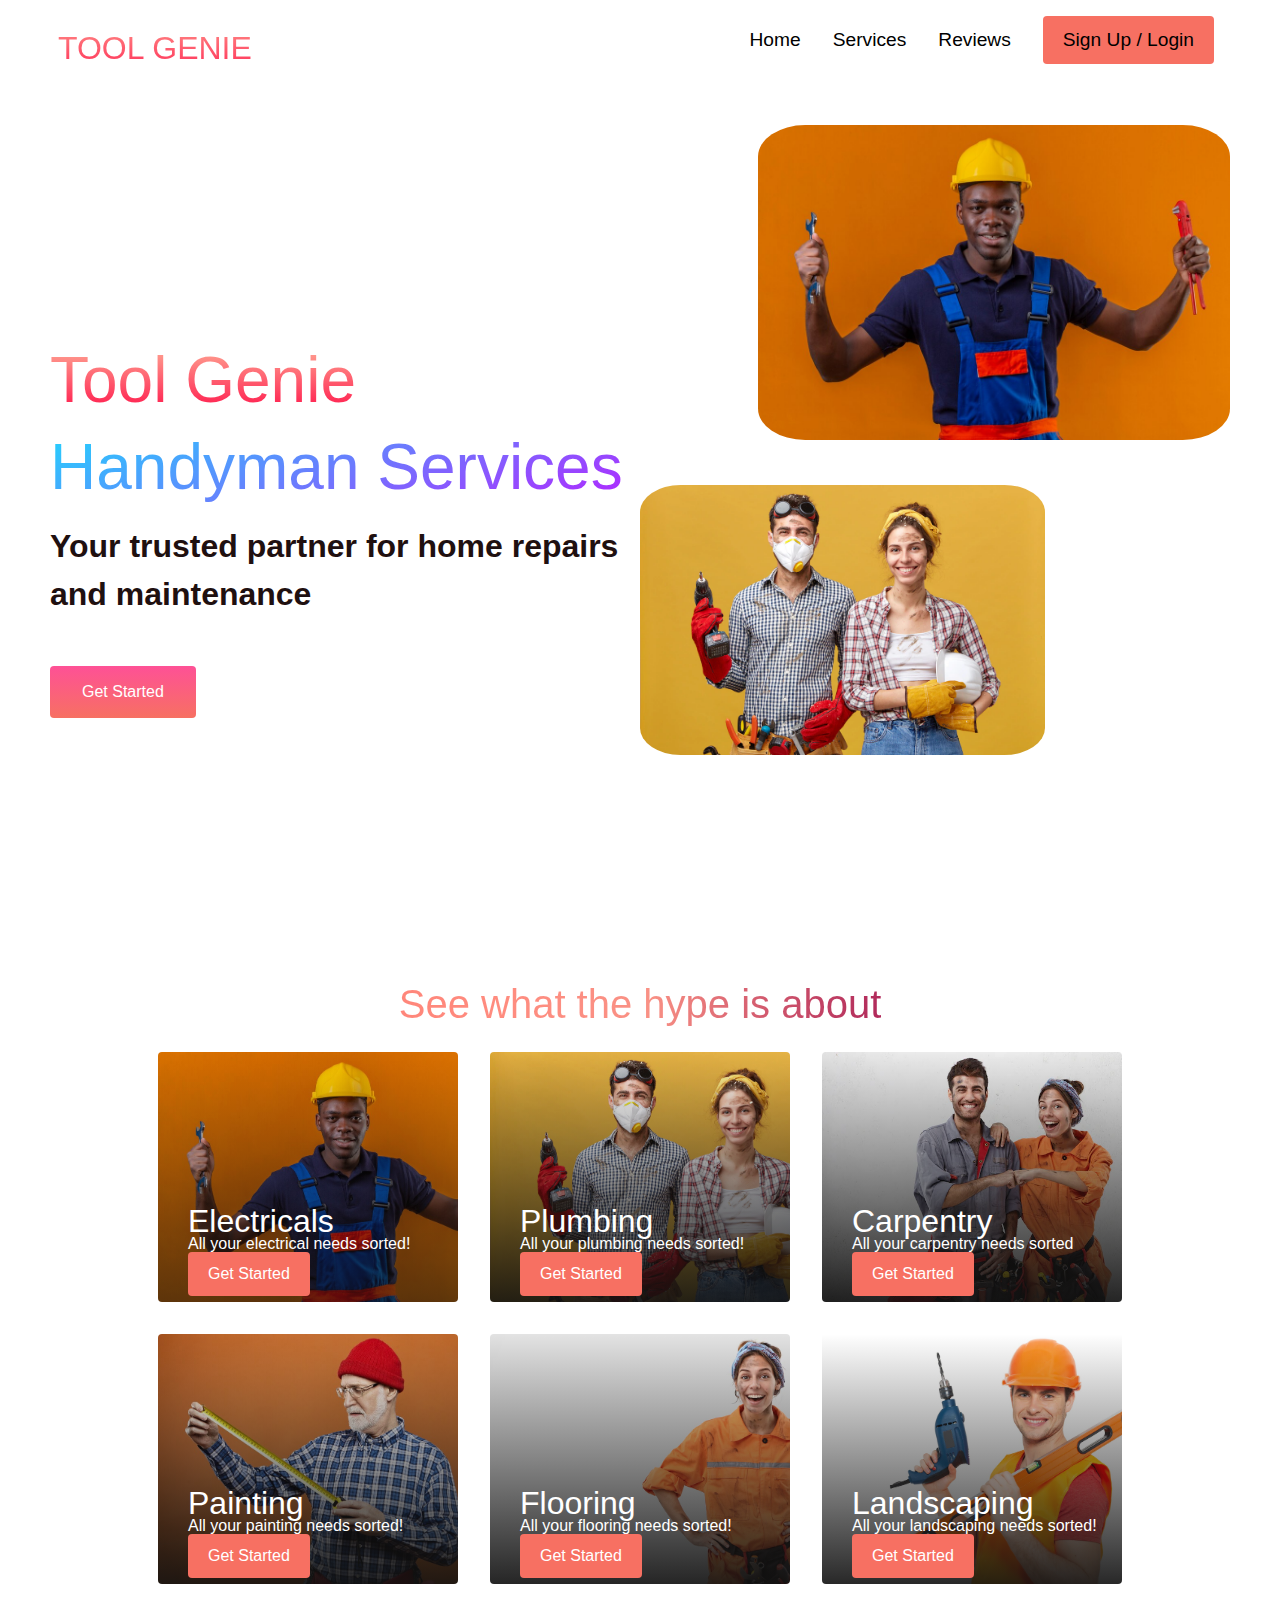
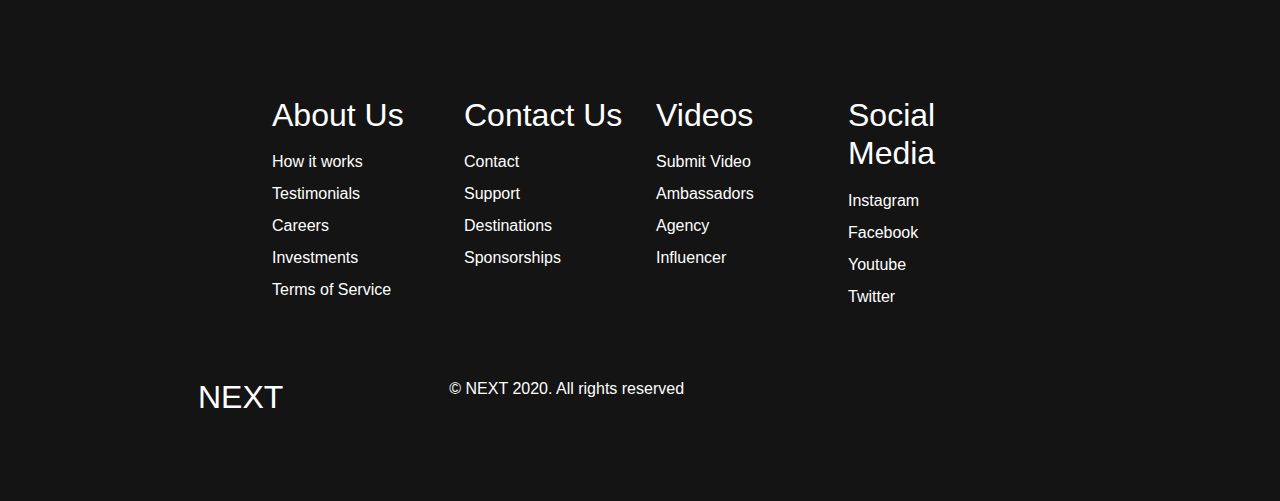
<file: index.html>
<!DOCTYPE html>
<html lang="en">
  <head>
    
    <meta charset="UTF-8" />
    <meta name="viewport" content="width=device-width, initial-scale=1.0" />
    <title>ToolGenie</title>
    <link rel="stylesheet" href="styles.css" />
    <link href="https://cdn.jsdelivr.net/npm/bootstrap@5.2.3/dist/css/bootstrap.min.css" rel="stylesheet">
    <script src="https://cdn.jsdelivr.net/npm/bootstrap@5.2.3/dist/js/bootstrap.bundle.min.js"></script>

   
  </head>
  <body>
    <!-- Navbar Section -->
    <nav class="navbar">
      <div class="navbar__container">
        <a href="/" id="navbar__logo"><i class="fas fa-gem"></i>TOOL GENIE</a>
        <div class="navbar__toggle" id="mobile-menu">
          <span class="bar"></span> 
          <span class="bar"></span>
          <span class="bar"></span>
        </div>
        <ul class="navbar__menu">
          <li class="navbar__item">
            <a href="/" class="navbar__links">Home</a>
          </li>
          <li class="navbar__item">
            <a href="/services.html" class="navbar__links">Services</a>
          </li>
          <li class="navbar__item">
            <a href="reviews.html" class="navbar__links">Reviews</a>
          </li>
          <li class="navbar__btn"><a href="login.html" class="button">Sign Up / Login</a></li>
        </ul>
      </div>
    </nav>

    <!-- Hero Section -->
    <div class="main">
      <div class="main__container">
        <div class="main__content">
          <h1>Tool Genie </h1>
          <h2>Handyman Services</h2>
          <p>Your trusted partner for home repairs and maintenance</p>
          <button class="main__btn"><a href="#">Get Started</a></button>
        </div>
        <div class="main__img--container">
          <img id="bottom__image" src="images/man_in_blue_jumpsuit.jpg" />
          <img id="top__image" src="images/man_woman.webp" />

        </div>
      </div>
    </div>

    <!-- Services Section -->
    <div class="services">
      <h1>See what the hype is about</h1>
      <div class="services__container">
        <div class="services__card">
          <h2>Electricals</h2>
          <p>All your electrical needs sorted!</p>
          <button>Get Started</button>
        </div>
        <div class="services__card">
          <h2>Plumbing</h2>
          <p>All your plumbing needs sorted!</p>
          <button>Get Started</button>
        </div>
        <div class="services__card">
            <h2>Carpentry</h2>
            <p>All your carpentry needs sorted</p>
            <button>Get Started</button>
          </div>
          <div class="services__card">
            <h2>Painting</h2>
            <p>All your painting needs sorted!</p>
            <button>Get Started</button>
          </div>
          <div class="services__card">
            <h2>Flooring</h2>
            <p>All your flooring needs sorted!</p>
            <button>Get Started</button>
          </div>
          <div class="services__card">
            <h2>Landscaping</h2>
            <p>All your landscaping needs sorted!</p>
            <button>Get Started</button>
          </div>
      </div> 
    </div>

    <!-- Footer Section -->
    <div class="footer__container">
      <div class="footer__links">
        <div class="footer__link--wrapper">
          <div class="footer__link--items">
            <h2>About Us</h2>
            <a href="/sign__up">How it works</a> <a href="/">Testimonials</a>
            <a href="/">Careers</a> <a href="/">Investments</a>
            <a href="/">Terms of Service</a>
          </div>
          <div class="footer__link--items">
            <h2>Contact Us</h2>
            <a href="/">Contact</a> <a href="/">Support</a>
            <a href="/">Destinations</a> <a href="/">Sponsorships</a>
          </div>
        </div>
        <div class="footer__link--wrapper">
          <div class="footer__link--items">
            <h2>Videos</h2>
            <a href="/">Submit Video</a> <a href="/">Ambassadors</a>
            <a href="/">Agency</a> <a href="/">Influencer</a>
          </div>
          <div class="footer__link--items">
            <h2>Social Media</h2>
            <a href="/">Instagram</a> <a href="/">Facebook</a>
            <a href="/">Youtube</a> <a href="/">Twitter</a>
          </div>
        </div>
      </div>
      <section class="social__media">
        <div class="social__media--wrap">
          <div class="footer__logo">
            <a href="/" id="footer__logo"><i class="fas fa-gem"></i>NEXT</a>
          </div>
          <p class="website__rights">© NEXT 2020. All rights reserved</p>
          <div class="social__icons">
            <a
              class="social__icon--link"
              href="/"
              target="_blank"
              aria-label="Facebook"
            >
              <i class="fab fa-facebook"></i>
            </a>
            <a
              class="social__icon--link"
              href="/"
              target="_blank"
              aria-label="Instagram"
            >
              <i class="fab fa-instagram"></i>
            </a>
            <a
              class="social__icon--link"
              href="//www.youtube.com/channel/UCsKsymTY_4BYR-wytLjex7A?view_as=subscriber"
              target="_blank"
              aria-label="Youtube"
            >
              <i class="fab fa-youtube"></i>
            </a>
            <a
              class="social__icon--link"
              href="/"
              target="_blank"
              aria-label="Twitter"
            >
              <i class="fab fa-twitter"></i>
            </a>
            <a
              class="social__icon--link"
              href="/"
              target="_blank"
              aria-label="LinkedIn"
            >
              <i class="fab fa-linkedin"></i>
            </a>
          </div>
        </div>
      </section>
    </div>
    <script src="app.js"></script>
    <script src="https://cdn.jsdelivr.net/npm/bootstrap@5.2.3/dist/js/bootstrap.bundle.min.js"></script>

  </body>
</html>
</file>
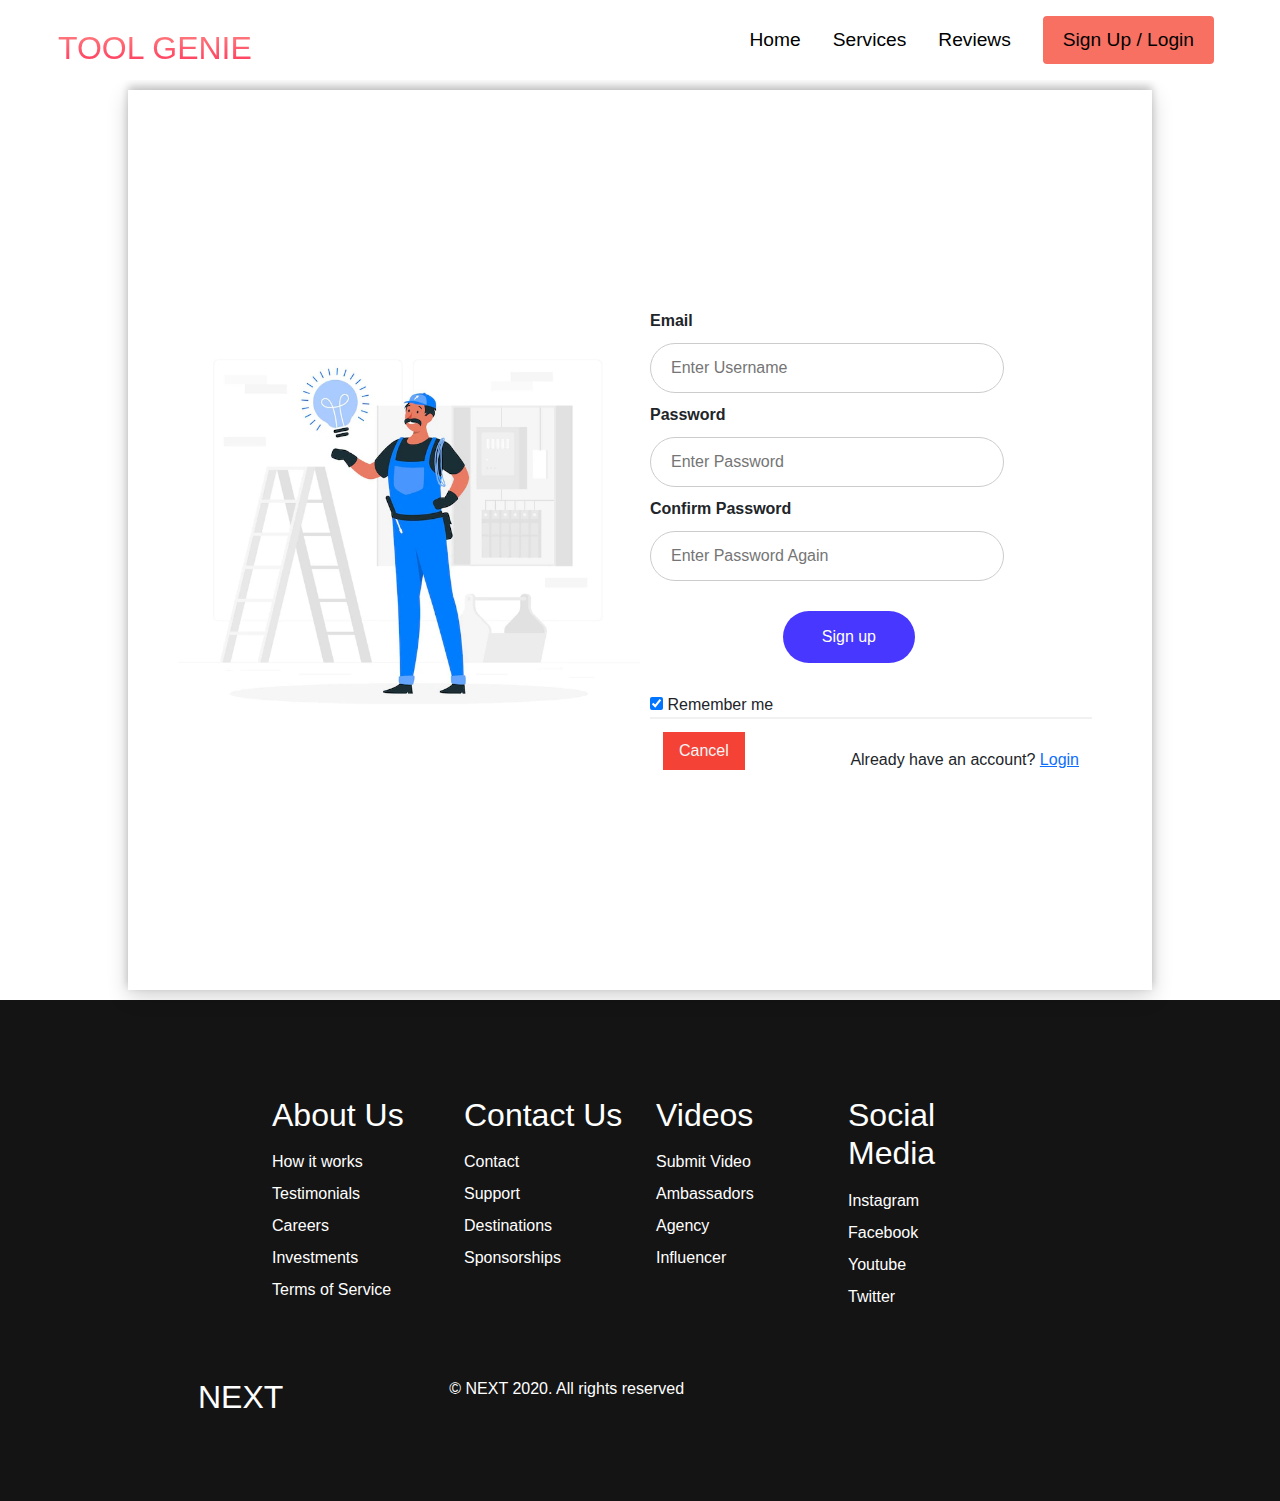
<file: dummy.html>
<!DOCTYPE html>
<html lang="en">
  <head>
    
    <meta charset="UTF-8" />
    <meta name="viewport" content="width=device-width, initial-scale=1.0" />
    <title>ToolGenie</title>
    <link rel="stylesheet" href="styles.css" />
    <link href="https://cdn.jsdelivr.net/npm/bootstrap@5.2.3/dist/css/bootstrap.min.css" rel="stylesheet">
    <script src="https://cdn.jsdelivr.net/npm/bootstrap@5.2.3/dist/js/bootstrap.bundle.min.js"></script>

   
   
  </head>
  <body>
    <!-- Navbar Section -->
    <nav class="navbar">
      <div class="navbar__container">
        <a href="/" id="navbar__logo"><i class="fas fa-gem"></i>TOOL GENIE</a>
        <div class="navbar__toggle" id="mobile-menu">
          <span class="bar"></span> 
          <span class="bar"></span>
          <span class="bar"></span>
        </div>
        <ul class="navbar__menu">
          <li class="navbar__item">
            <a href="/" class="navbar__links">Home</a>
          </li>
          <li class="navbar__item">
            <a href="/services.html" class="navbar__links">Services</a>
          </li>
          <li class="navbar__item">
            <a href="reviews.html" class="navbar__links">Reviews</a>
          </li>
          <li class="navbar__btn"><a href="login.html" class="button">Sign Up / Login</a></li>
        </ul>
      </div>
    </nav>

    <!-- Hero Section -->
    <div class="hero">
    <div class="main">
      <div class="main__container" id="main__content_on_signup">
        <div class="main__content" >
          <img src="images/vector_signup.webp">
    </div>

          <!-- Signup Section -->
    <div class="login__page" id="signup">
      <form action="/action_page.php" method="post">
           
        <div class="login__container">
          <label for="uname"><b>Email</b></label>
          <input type="text" placeholder="Enter Username" name="uname" required>
    
          <label for="password"><b>Password</b></label>
          <input type="password" placeholder="Enter Password" name="password" required>

          <label for="password"><b>Confirm Password</b></label>
          <input type="password" placeholder="Enter Password Again" name="confirm_password" required>
            
            
          <button type="submit">Sign up</button>
          <label>
            <input type="checkbox" checked="checked" name="remember"> Remember me
          </label>
        </div>
    
        <div class="login__footer" >
          <button type="button" onclick="document.getElementById('login').style.display='none'" class="cancelbtn">Cancel</button>
          <span class="password">Already have an account? <a href="login.html">Login</a></span>
        </div>

      </form>    
    </div>

  

      </div>
    </div>
    
    
    </div>
    
    <!-- Footer Section -->
    <div class="footer__container">
      <div class="footer__links">
        <div class="footer__link--wrapper">
          <div class="footer__link--items">
            <h2>About Us</h2>
            <a href="/sign__up">How it works</a> <a href="/">Testimonials</a>
            <a href="/">Careers</a> <a href="/">Investments</a>
            <a href="/">Terms of Service</a>
          </div>
          <div class="footer__link--items">
            <h2>Contact Us</h2>
            <a href="/">Contact</a> <a href="/">Support</a>
            <a href="/">Destinations</a> <a href="/">Sponsorships</a>
          </div>
        </div>
        <div class="footer__link--wrapper">
          <div class="footer__link--items">
            <h2>Videos</h2>
            <a href="/">Submit Video</a> <a href="/">Ambassadors</a>
            <a href="/">Agency</a> <a href="/">Influencer</a>
          </div>
          <div class="footer__link--items">
            <h2>Social Media</h2>
            <a href="/">Instagram</a> <a href="/">Facebook</a>
            <a href="/">Youtube</a> <a href="/">Twitter</a>
          </div>
        </div>
      </div>
      <section class="social__media">
        <div class="social__media--wrap">
          <div class="footer__logo">
            <a href="/" id="footer__logo"><i class="fas fa-gem"></i>NEXT</a>
          </div>
          <p class="website__rights">© NEXT 2020. All rights reserved</p>
          <div class="social__icons">
            <a
              class="social__icon--link"
              href="/"
              target="_blank"
              aria-label="Facebook"
            >
              <i class="fab fa-facebook"></i>
            </a>
            <a
              class="social__icon--link"
              href="/"
              target="_blank"
              aria-label="Instagram"
            >
              <i class="fab fa-instagram"></i>
            </a>
            <a
              class="social__icon--link"
              href="//www.youtube.com/channel/UCsKsymTY_4BYR-wytLjex7A?view_as=subscriber"
              target="_blank"
              aria-label="Youtube"
            >
              <i class="fab fa-youtube"></i>
            </a>
            <a
              class="social__icon--link"
              href="/"
              target="_blank"
              aria-label="Twitter"
            >
              <i class="fab fa-twitter"></i>
            </a>
            <a
              class="social__icon--link"
              href="/"
              target="_blank"
              aria-label="LinkedIn"
            >
              <i class="fab fa-linkedin"></i>
            </a>
          </div>
        </div>
      </section>
    </div>
    <script src="app.js"></script>
  </body>
</html>
</file>
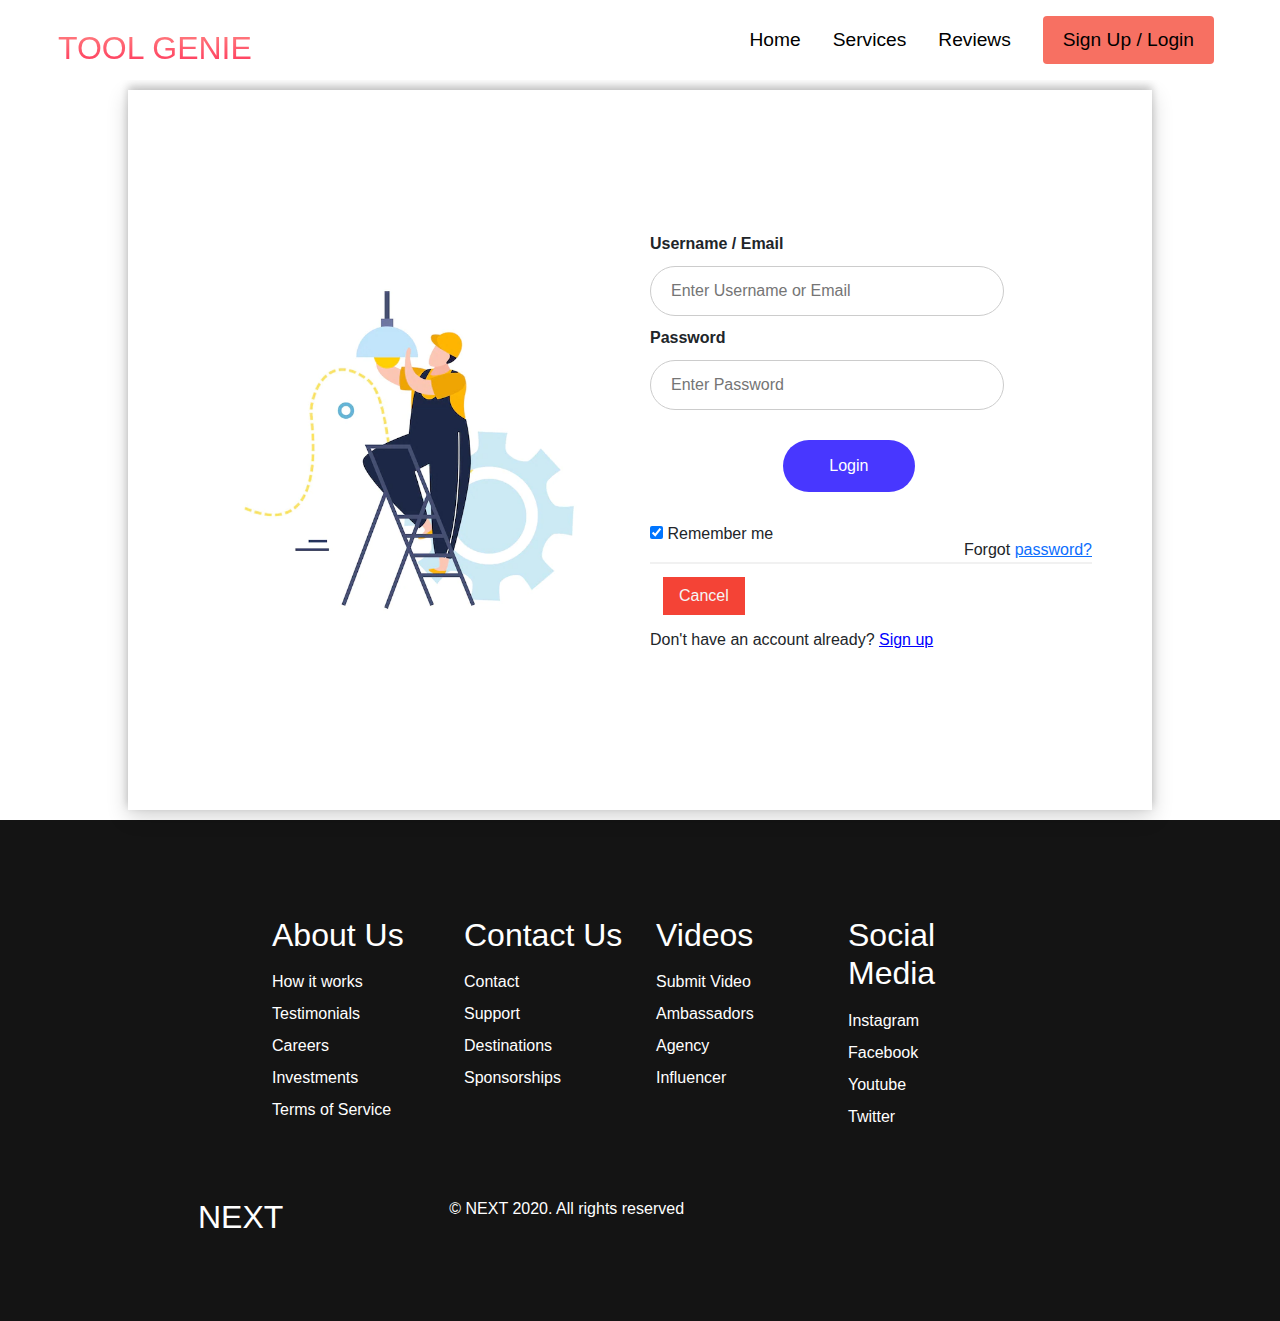
<file: login.html>
<!DOCTYPE html>
<html lang="en">
  <head>
    
    <meta charset="UTF-8" />
    <meta name="viewport" content="width=device-width, initial-scale=1.0" />
    <title>ToolGenie</title>
    <link rel="stylesheet" href="styles.css" />
    <link href="https://cdn.jsdelivr.net/npm/bootstrap@5.2.3/dist/css/bootstrap.min.css" rel="stylesheet">
    <script src="https://cdn.jsdelivr.net/npm/bootstrap@5.2.3/dist/js/bootstrap.bundle.min.js"></script>

   
   
  </head>
  <body>
    <!-- Navbar Section -->
    <nav class="navbar">
      <div class="navbar__container">
        <a href="/" id="navbar__logo"><i class="fas fa-gem"></i>TOOL GENIE</a>
        <div class="navbar__toggle" id="mobile-menu">
          <span class="bar"></span> 
          <span class="bar"></span>
          <span class="bar"></span>
        </div>
        <ul class="navbar__menu">
          <li class="navbar__item">
            <a href="/" class="navbar__links">Home</a>
          </li>
          <li class="navbar__item">
            <a href="/services.html" class="navbar__links">Services</a>
          </li>
          <li class="navbar__item">
            <a href="reviews.html" class="navbar__links">Reviews</a>
          </li>
          <li class="navbar__btn"><a href="login.html" class="button">Sign Up / Login</a></li>
        </ul>
      </div>
    </nav>

    <!-- Hero Section -->
    <div class="hero">
    <div class="main">
      
          <!-- Login Section -->
      <div class="main__container" id="main__content_on_login">
        <div class="main__content" >
                 <img src="images/vector_login.webp">
        </div>

    <div class="login__page" id="login">
      <form class="modal-content animate" action="/action_page.php" method="post" >
    
        <div class="login__container">
          <label for="uname"><b>Username / Email</b></label>
          <input type="text" placeholder="Enter Username or Email" name="uname" required>
    
          <label for="password"><b>Password</b></label>
          <input type="password" placeholder="Enter Password" name="password" required>
            
          <button type="submit">Login</button>
          <span class="password">Forgot <a href="#">password?</a></span>

          <label>
            <input type="checkbox" checked="checked" name="remember"> Remember me
          </label>
        </div>
    
        <div class="login__footer" >
          <button type="button" onclick="document.getElementById('login').style.display='none'" class="cancelbtn">Cancel</button>
        </div>
        <p>Don't have an account already? <a id="signup__link" style= "color: blue; text-decoration: underline;"> Sign up</a></p>

      </form>    
    </div>
      </div>


        <!-- signup section-->
        <div class="main__container" id="main__content_on_signup" style="display: none" >
          <div class="main__content" >
            <img src="images/vector_signup.webp">
      </div>

    <div class="login__page" id="signup">
      <form class="modal-content animate" action="/action_page.php" method="post">
           
        <div class="login__container">
          <label for="uname"><b>Email</b></label>
          <input type="text" placeholder="Enter Username" name="uname" required>
    
          <label for="password"><b>Password</b></label>
          <input type="password" placeholder="Enter Password" name="password" required>

          <label for="password"><b>Confirm Password</b></label>
          <input type="password" placeholder="Enter Password Again" name="confirm_password" required>
            
            
          <button type="submit">Sign up</button>
          <label>
            <input type="checkbox" checked="checked" name="remember"> Remember me
          </label>
        </div>
    
        <div class="login__footer" >
          <button type="button" onclick="document.getElementById('login').style.display='none'" class="cancelbtn">Cancel</button>
          <span class="password">Already have an account? <a id="login__link" style= "color: blue; text-decoration: underline;">Login</a></span>
        </div>

      </form>    
    </div>
        </div>
      </div>
    </div>
    
    
    <!-- Footer Section -->
    <div class="footer__container">
      <div class="footer__links">
        <div class="footer__link--wrapper">
          <div class="footer__link--items">
            <h2>About Us</h2>
            <a href="/sign__up">How it works</a> <a href="/">Testimonials</a>
            <a href="/">Careers</a> <a href="/">Investments</a>
            <a href="/">Terms of Service</a>
          </div>
          <div class="footer__link--items">
            <h2>Contact Us</h2>
            <a href="/">Contact</a> <a href="/">Support</a>
            <a href="/">Destinations</a> <a href="/">Sponsorships</a>
          </div>
        </div>
        <div class="footer__link--wrapper">
          <div class="footer__link--items">
            <h2>Videos</h2>
            <a href="/">Submit Video</a> <a href="/">Ambassadors</a>
            <a href="/">Agency</a> <a href="/">Influencer</a>
          </div>
          <div class="footer__link--items">
            <h2>Social Media</h2>
            <a href="/">Instagram</a> <a href="/">Facebook</a>
            <a href="/">Youtube</a> <a href="/">Twitter</a>
          </div>
        </div>
      </div>
      <section class="social__media">
        <div class="social__media--wrap">
          <div class="footer__logo">
            <a href="/" id="footer__logo"><i class="fas fa-gem"></i>NEXT</a>
          </div>
          <p class="website__rights">© NEXT 2020. All rights reserved</p>
          <div class="social__icons">
            <a
              class="social__icon--link"
              href="/"
              target="_blank"
              aria-label="Facebook"
            >
              <i class="fab fa-facebook"></i>
            </a>
            <a
              class="social__icon--link"
              href="/"
              target="_blank"
              aria-label="Instagram"
            >
              <i class="fab fa-instagram"></i>
            </a>
            <a
              class="social__icon--link"
              href="//www.youtube.com/channel/UCsKsymTY_4BYR-wytLjex7A?view_as=subscriber"
              target="_blank"
              aria-label="Youtube"
            >
              <i class="fab fa-youtube"></i>
            </a>
            <a
              class="social__icon--link"
              href="/"
              target="_blank"
              aria-label="Twitter"
            >
              <i class="fab fa-twitter"></i>
            </a>
            <a
              class="social__icon--link"
              href="/"
              target="_blank"
              aria-label="LinkedIn"
            >
              <i class="fab fa-linkedin"></i>
            </a>
          </div>
        </div>
      </section>
    </div>
    <script src="app.js"></script>
  </body>
</html>
</file>
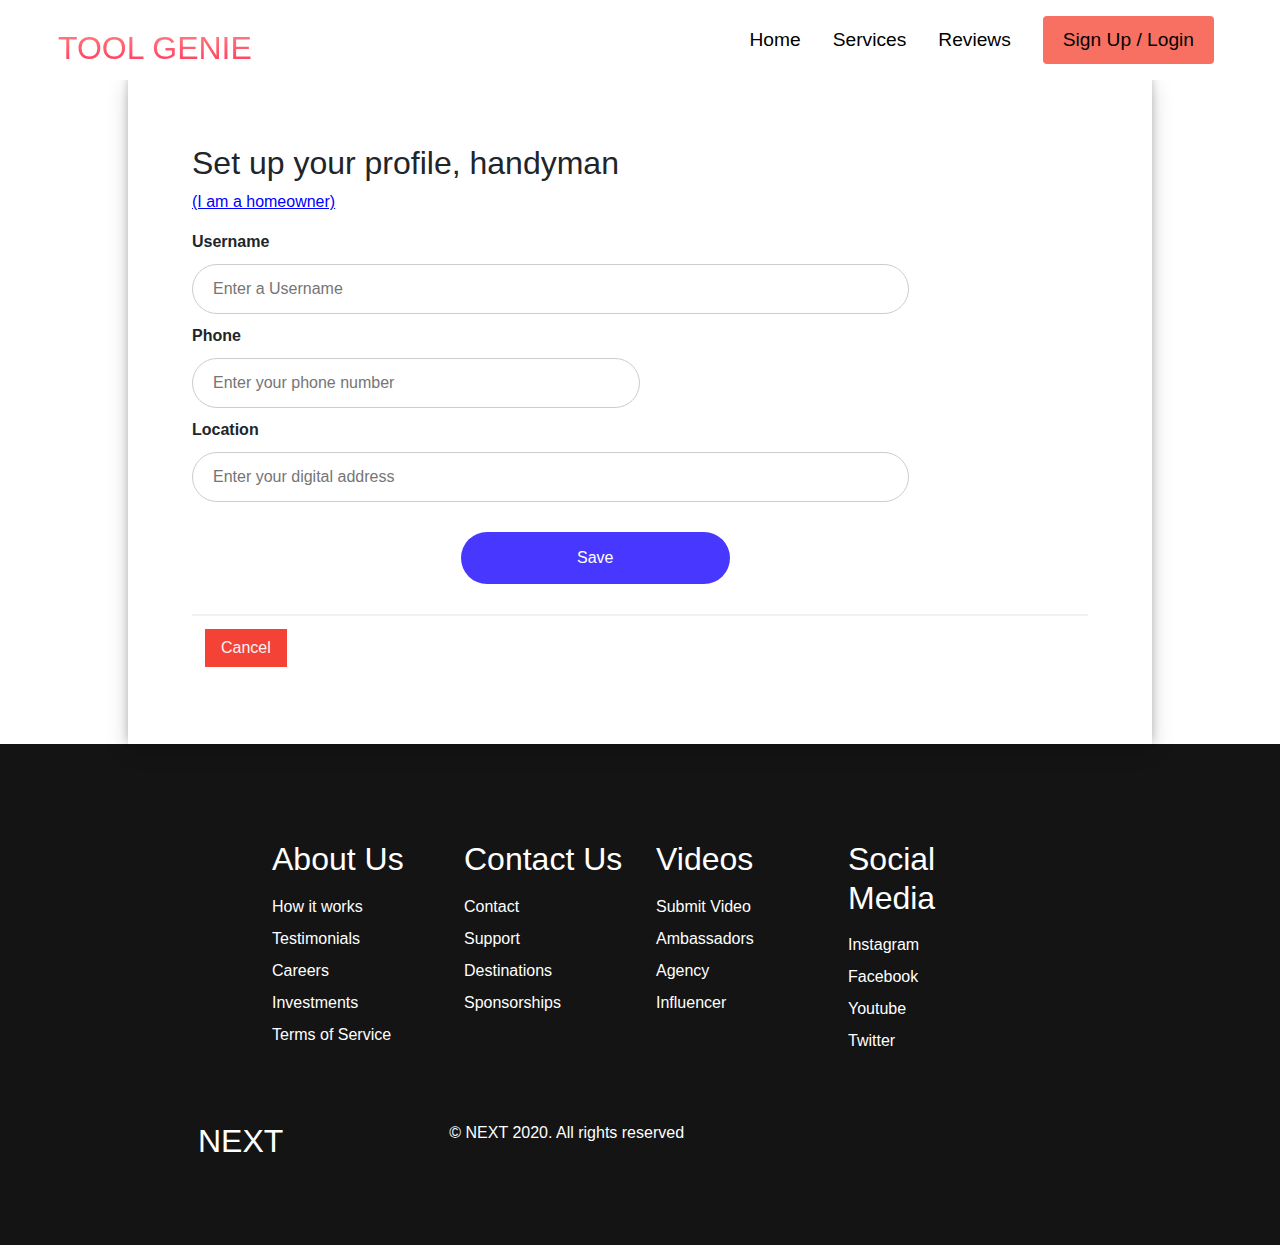
<file: profile.html>
<!DOCTYPE html>
<html lang="en">
  <head>
    
    <meta charset="UTF-8" />
    <meta name="viewport" content="width=device-width, initial-scale=1.0" />
    <title>ToolGenie</title>
    <link rel="stylesheet" href="styles.css" />
    <link href="https://cdn.jsdelivr.net/npm/bootstrap@5.2.3/dist/css/bootstrap.min.css" rel="stylesheet">
    <script src="https://cdn.jsdelivr.net/npm/bootstrap@5.2.3/dist/js/bootstrap.bundle.min.js"></script>

   
   
  </head>
  <body>
    <!-- Navbar Section -->
    <nav class="navbar">
      <div class="navbar__container">
        <a href="/" id="navbar__logo"><i class="fas fa-gem"></i>TOOL GENIE</a>
        <div class="navbar__toggle" id="mobile-menu">
          <span class="bar"></span> 
          <span class="bar"></span>
          <span class="bar"></span>
        </div>
        <ul class="navbar__menu">
          <li class="navbar__item">
            <a href="/" class="navbar__links">Home</a>
          </li>
          <li class="navbar__item">
            <a href="/services.html" class="navbar__links">Services</a>
          </li>
          <li class="navbar__item">
            <a href="reviews.html" class="navbar__links">Reviews</a>
          </li>
          <li class="navbar__btn"><a href="login.html" class="button">Sign Up / Login</a></li>
        </ul>
      </div>
    </nav>

    <!-- Hero Section -->
    <div class="hero">
    <div class="main">
      
          <!-- Home owners profile Section -->
      <div id="main__content_on_howner_profile_settings" style="display: none">
        
    <div class="profile__page" id="profile">
      <form class="modal-content animate" action="/action_page.php" method="post" >
    
        <div class="profile__container">
            <h2> Set up your profile, <span> home owner </span></h2> <p> <a id="handyman_profile__link" style= "color: blue; text-decoration: underline;">(I am a handyman )</a></p>
          <label for="uname"><b>Username</b></label>
          <input type="text" placeholder="Enter a Username" name="uname" required>

          <label for="phone"><b>Phone</b></label>
          <input type="tel" placeholder="Enter your phone number" name="phone" required>

          <label for="location"><b>Location</b></label>
          <input type="text" placeholder="Enter your digital address" name="location" required>
    
                    
          <button type="submit">Save</button>

        </div>
    
        <div class="login__footer" >
          <button type="button" onclick="document.getElementById('login').style.display='none'" class="cancelbtn">Cancel</button>
        </div>

      </form>    
    </div>
</div>

<!-- Handyman profile section -->

<div id="main__content_on_handyman_profile_settings" >
        
    <div class="profile__page" id="profile">
      <form class="modal-content animate" action="/action_page.php" method="post" >
    
        <div class="profile__container">
            <h2> Set up your profile, <span> handyman </span></h2> 
            <p> <a id="howner_profile__link" style= "color: blue; text-decoration: underline;">(I am a homeowner)</a></p>
          <label for="uname"><b>Username</b></label>
          <input type="text" placeholder="Enter a Username" name="uname" required>

          <label for="phone"><b>Phone</b></label>
          <input type="tel" placeholder="Enter your phone number" name="phone" required>

          <label for="location"><b>Location</b></label>
          <input type="text" placeholder="Enter your digital address" name="location" required>
    
                    
          <button type="submit">Save</button>

        </div>
    
        <div class="login__footer" >
          <button type="button" onclick="document.getElementById('login').style.display='none'" class="cancelbtn">Cancel</button>
        </div>

      </form>    
    </div>
</div>
       


       
      </div>
    </div>
    
    
    <!-- Footer Section -->
    <div class="footer__container">
      <div class="footer__links">
        <div class="footer__link--wrapper">
          <div class="footer__link--items">
            <h2>About Us</h2>
            <a href="/sign__up">How it works</a> <a href="/">Testimonials</a>
            <a href="/">Careers</a> <a href="/">Investments</a>
            <a href="/">Terms of Service</a>
          </div>
          <div class="footer__link--items">
            <h2>Contact Us</h2>
            <a href="/">Contact</a> <a href="/">Support</a>
            <a href="/">Destinations</a> <a href="/">Sponsorships</a>
          </div>
        </div>
        <div class="footer__link--wrapper">
          <div class="footer__link--items">
            <h2>Videos</h2>
            <a href="/">Submit Video</a> <a href="/">Ambassadors</a>
            <a href="/">Agency</a> <a href="/">Influencer</a>
          </div>
          <div class="footer__link--items">
            <h2>Social Media</h2>
            <a href="/">Instagram</a> <a href="/">Facebook</a>
            <a href="/">Youtube</a> <a href="/">Twitter</a>
          </div>
        </div>
      </div>
      <section class="social__media">
        <div class="social__media--wrap">
          <div class="footer__logo">
            <a href="/" id="footer__logo"><i class="fas fa-gem"></i>NEXT</a>
          </div>
          <p class="website__rights">© NEXT 2020. All rights reserved</p>
          <div class="social__icons">
            <a
              class="social__icon--link"
              href="/"
              target="_blank"
              aria-label="Facebook"
            >
              <i class="fab fa-facebook"></i>
            </a>
            <a
              class="social__icon--link"
              href="/"
              target="_blank"
              aria-label="Instagram"
            >
              <i class="fab fa-instagram"></i>
            </a>
            <a
              class="social__icon--link"
              href="//www.youtube.com/channel/UCsKsymTY_4BYR-wytLjex7A?view_as=subscriber"
              target="_blank"
              aria-label="Youtube"
            >
              <i class="fab fa-youtube"></i>
            </a>
            <a
              class="social__icon--link"
              href="/"
              target="_blank"
              aria-label="Twitter"
            >
              <i class="fab fa-twitter"></i>
            </a>
            <a
              class="social__icon--link"
              href="/"
              target="_blank"
              aria-label="LinkedIn"
            >
              <i class="fab fa-linkedin"></i>
            </a>
          </div>
        </div>
      </section>
    </div>
    <script src="app.js"></script>
  </body>
</html>
</file>
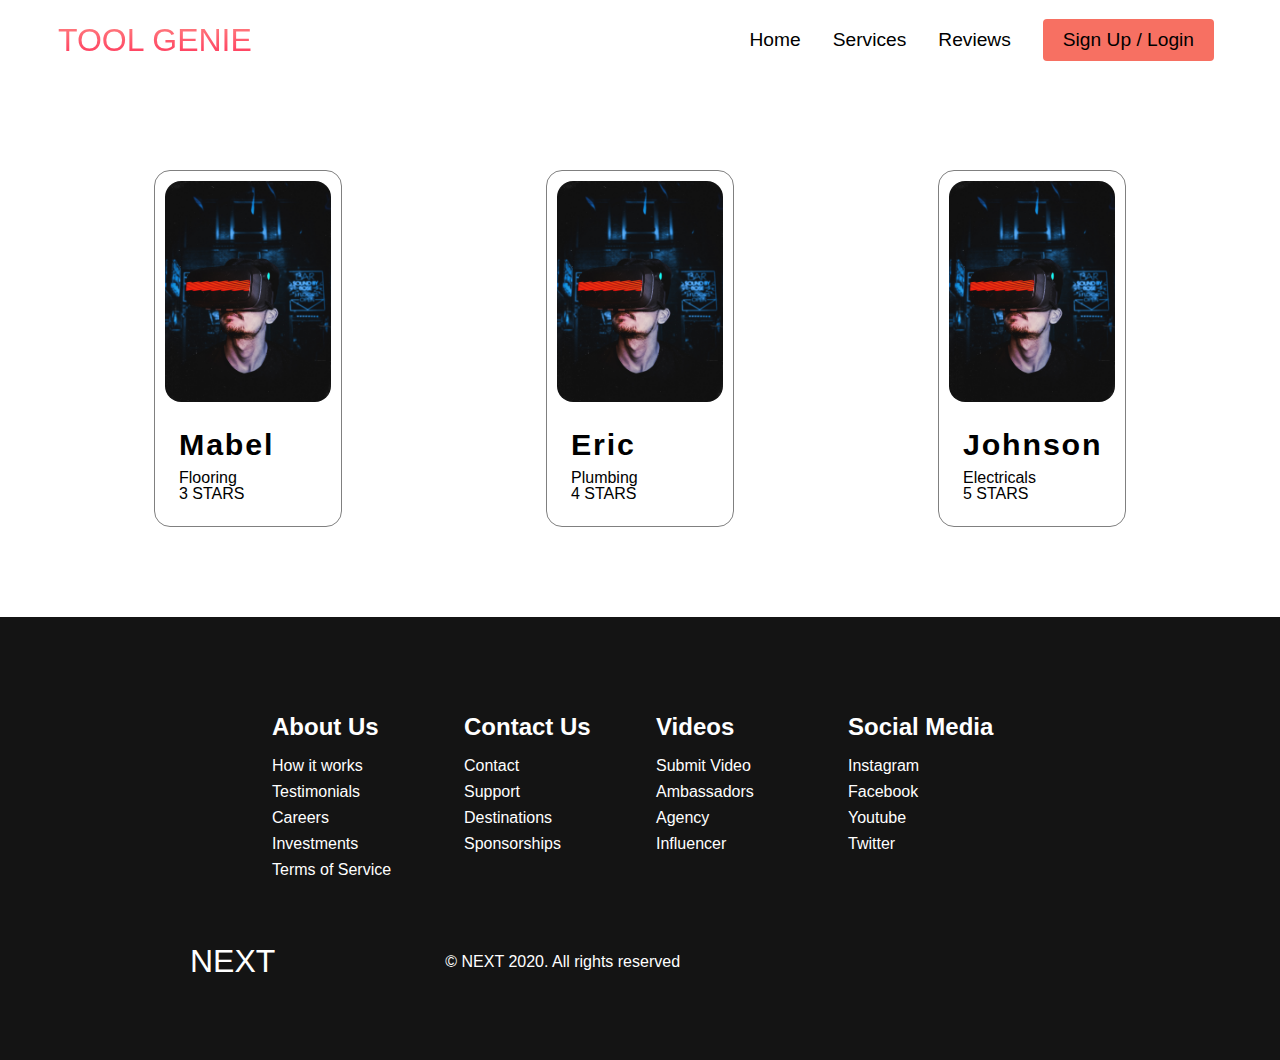
<file: reviews.html>
<!DOCTYPE html>
<html lang="en">
  <head>
    
    <meta charset="UTF-8" />
    <meta name="viewport" content="width=device-width, initial-scale=1.0" />
    <title>ToolGenie</title>
    <link rel="stylesheet" href="styles.css" />
    <link rel="stylesheet" href="reviews.css"/>
   
    

   
  </head>
  <body>
    <!-- Navbar Section -->
    <nav class="navbar">
      <div class="navbar__container">
        <a href="/" id="navbar__logo"><i class="fas fa-gem"></i>TOOL GENIE</a>
        <div class="navbar__toggle" id="mobile-menu">
          <span class="bar"></span> 
          <span class="bar"></span>
          <span class="bar"></span>
        </div>
        <ul class="navbar__menu">
          <li class="navbar__item">
            <a href="/" class="navbar__links">Home</a>
          </li>
          <li class="navbar__item">
            <a href="/services.html" class="navbar__links">Services</a>
          </li>
          <li class="navbar__item">
            <a href="reviews.html" class="navbar__links">Reviews</a>
          </li>
          <li class="navbar__btn"><a href="login.html" class="button">Sign Up / Login</a></li>
        </ul>
      </div>
    </nav>


<!-- Reviews section -->
     <section class="articles">
        <article>
          <div class="article-wrapper">
            <figure>
              <img src="images/pic3.jpg" alt="" />
            </figure>
            <div class="article-body">
              <h2>Mabel</h2>
              <p>
Flooring             </p>
              <P>3 STARS</P>
            </div>
          </div>
        </article>

        <article>
      
          <div class="article-wrapper">
            <figure>
              <img src="images/pic3.jpg" alt="" />
            </figure>
            <div class="article-body">
              <h2>Eric</h2>
              <p>
            Plumbing
              </p>
              <p>4 STARS</p>
                           
            </div>
          </div>
        </article>
        <article>
      
          <div class="article-wrapper">
            <figure>
              <img src="images/pic3.jpg" alt="" />
            </figure>
            <div class="article-body">
              <h2>Johnson</h2>
              <p>
                Electricals    
                  </p>
                  <p>5 STARS</p>
                       </div>
          </div>
        </article>
      </section>

  
    <!-- Footer Section -->
    <div class="footer__container">
      <div class="footer__links">
        <div class="footer__link--wrapper">
          <div class="footer__link--items">
            <h2>About Us</h2>
            <a href="/sign__up">How it works</a> <a href="/">Testimonials</a>
            <a href="/">Careers</a> <a href="/">Investments</a>
            <a href="/">Terms of Service</a>
          </div>
          <div class="footer__link--items">
            <h2>Contact Us</h2>
            <a href="/">Contact</a> <a href="/">Support</a>
            <a href="/">Destinations</a> <a href="/">Sponsorships</a>
          </div>
        </div>
        <div class="footer__link--wrapper">
          <div class="footer__link--items">
            <h2>Videos</h2>
            <a href="/">Submit Video</a> <a href="/">Ambassadors</a>
            <a href="/">Agency</a> <a href="/">Influencer</a>
          </div>
          <div class="footer__link--items">
            <h2>Social Media</h2>
            <a href="/">Instagram</a> <a href="/">Facebook</a>
            <a href="/">Youtube</a> <a href="/">Twitter</a>
          </div>
        </div>
      </div>
      <section class="social__media">
        <div class="social__media--wrap">
          <div class="footer__logo">
            <a href="/" id="footer__logo"><i></i>NEXT</a>
          </div>
          <p class="website__rights">© NEXT 2020. All rights reserved</p>
          <div class="social__icons">
            <a
              class="social__icon--link"
              href="/"
              target="_blank"
              aria-label="Facebook"
            >
              <i class="fab fa-facebook"></i>
            </a>
            <a
              class="social__icon--link"
              href="/"
              target="_blank"
              aria-label="Instagram"
            >
              <i class="fab fa-instagram"></i>
            </a>
            <a
              class="social__icon--link"
              href="//www.youtube.com/channel/UCsKsymTY_4BYR-wytLjex7A?view_as=subscriber"
              target="_blank"
              aria-label="Youtube"
            >
              <i class="fab fa-youtube"></i>
            </a>
            <a
              class="social__icon--link"
              href="/"
              target="_blank"
              aria-label="Twitter"
            >
              <i class="fab fa-twitter"></i>
            </a>
            <a
              class="social__icon--link"
              href="/"
              target="_blank"
              aria-label="LinkedIn"
            >
              <i></i>
            </a>
          </div>
        </div>
      </section>
    </div>
    <script src="app.js"></script>

  </body>
</html>




<!-- step 1- input location on the map
step 2- describe the problem in detail
step 3-view available handymen in the area. -->
</file>
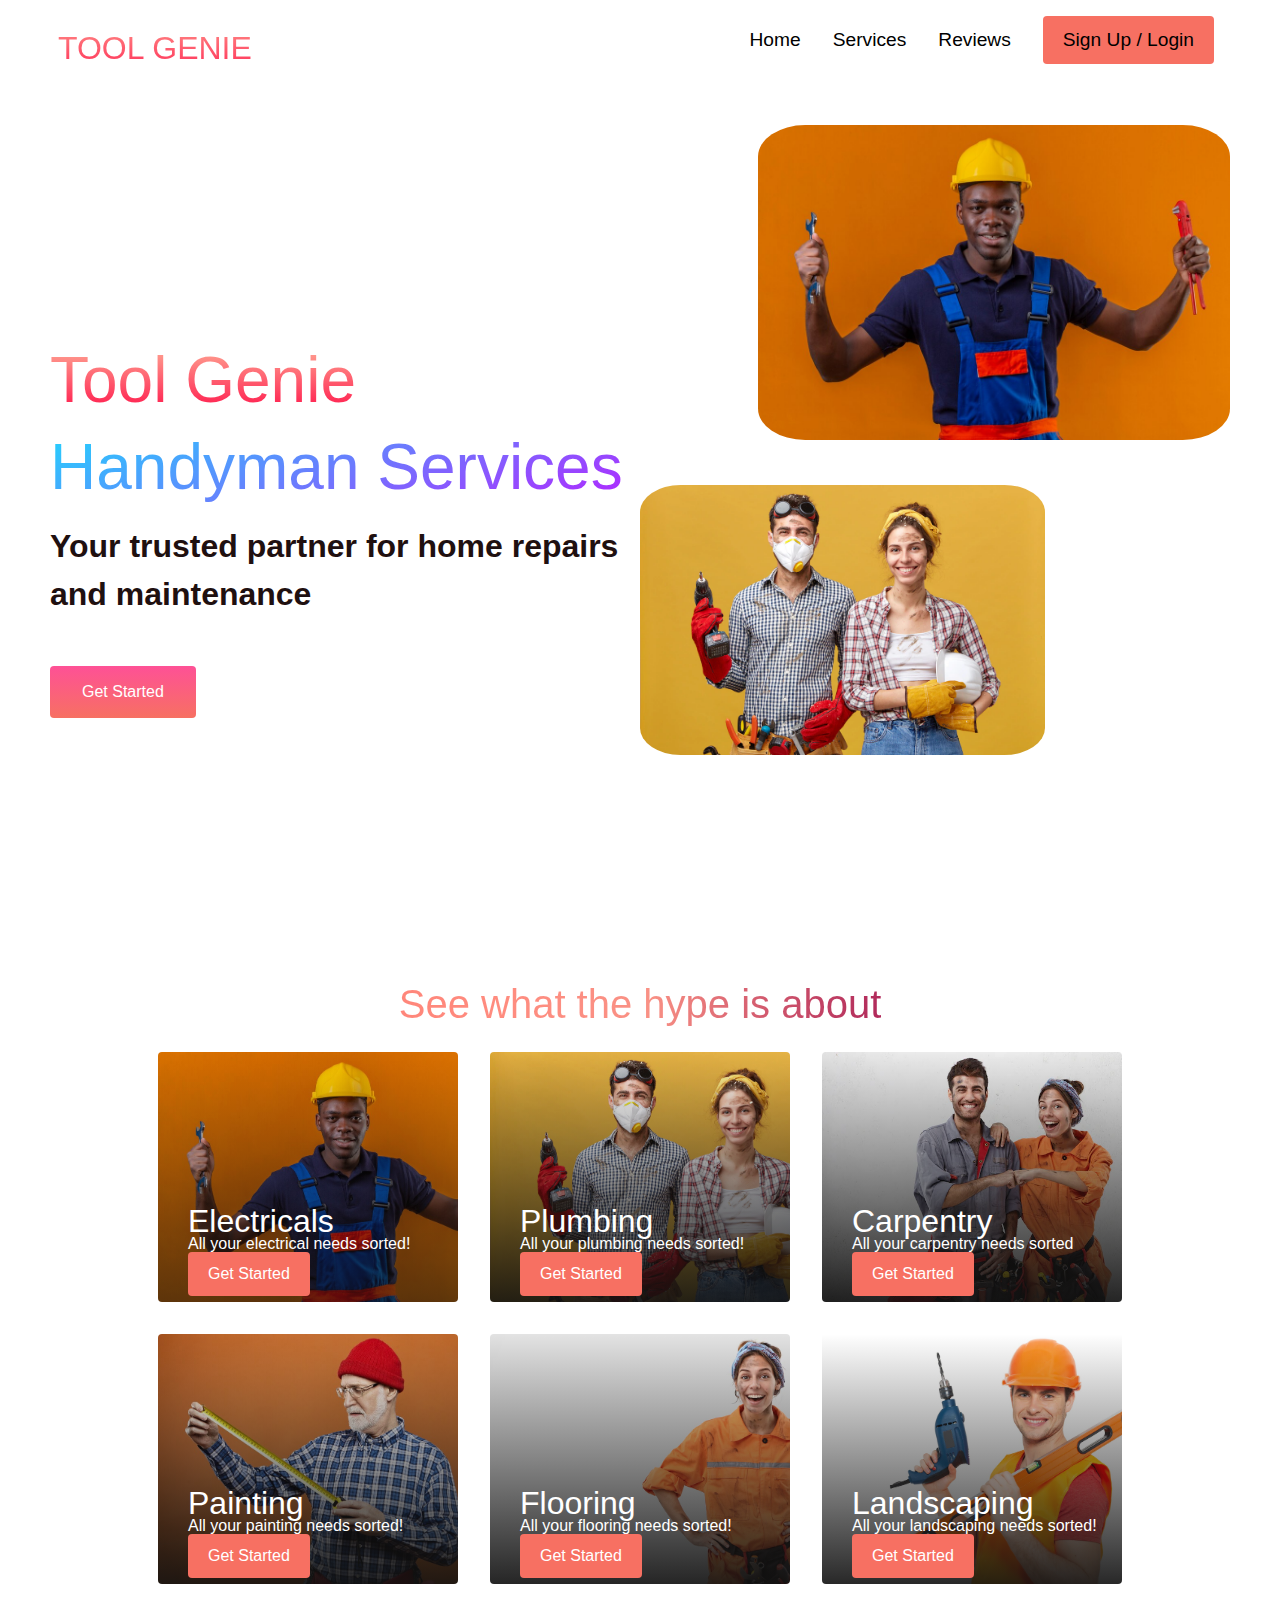
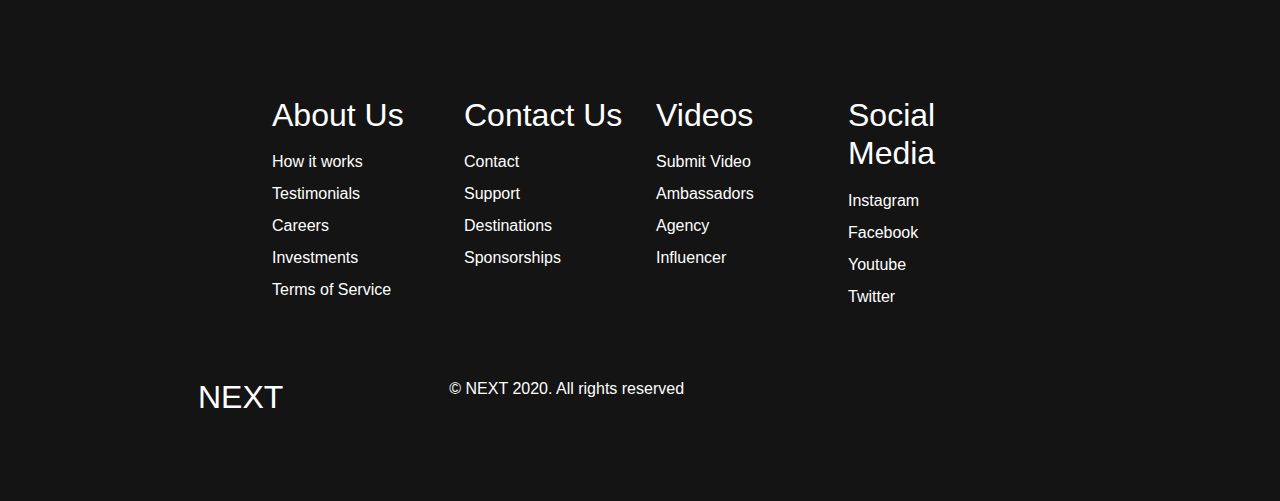
<file: services.html>
<!DOCTYPE html>
<html lang="en">
  <head>
    
    <meta charset="UTF-8" />
    <meta name="viewport" content="width=device-width, initial-scale=1.0" />
    <title>ToolGenie</title>
    <link rel="stylesheet" href="styles.css" />
    <link href="https://cdn.jsdelivr.net/npm/bootstrap@5.2.3/dist/css/bootstrap.min.css" rel="stylesheet">
    <script src="https://cdn.jsdelivr.net/npm/bootstrap@5.2.3/dist/js/bootstrap.bundle.min.js"></script>

   
  </head>
  <body>
    <!-- Navbar Section -->
    <nav class="navbar">
      <div class="navbar__container">
        <a href="/" id="navbar__logo"><i class="fas fa-gem"></i>TOOL GENIE</a>
        <div class="navbar__toggle" id="mobile-menu">
          <span class="bar"></span> 
          <span class="bar"></span>
          <span class="bar"></span>
        </div>
        <ul class="navbar__menu">
          <li class="navbar__item">
            <a href="/" class="navbar__links">Home</a>
          </li>
          <li class="navbar__item">
            <a href="/services.html" class="navbar__links">Services</a>
          </li>
          <li class="navbar__item">
            <a href="/" class="navbar__links">Reviews</a>
          </li>
          <li class="navbar__btn"><a href="login.html" class="button">Sign Up / Login</a></li>
        </ul>
      </div>
    </nav>

    <!-- Hero Section -->
    <div class="main">
      <div class="main__container">
        <div class="main__content">
          <h1>Tool Genie </h1>
          <h2>Handyman Services</h2>
          <p>Your trusted partner for home repairs and maintenance</p>
          <button class="main__btn"><a href="#">Get Started</a></button>
        </div>
        <div class="main__img--container">
          <img id="bottom__image" src="images/man_in_blue_jumpsuit.jpg" />
          <img id="top__image" src="images/man_woman.webp" />

        </div>
      </div>
    </div>

    <!-- Services Section -->
    <div class="services">
      <h1>See what the hype is about</h1>
      <div class="services__container">
        <div class="services__card">
          <h2>Electricals</h2>
          <p>All your electrical needs sorted!</p>
          <button>Get Started</button>
        </div>
        <div class="services__card">
          <h2>Plumbing</h2>
          <p>All your plumbing needs sorted!</p>
          <button>Get Started</button>
        </div>
        <div class="services__card">
            <h2>Carpentry</h2>
            <p>All your carpentry needs sorted</p>
            <button>Get Started</button>
          </div>
          <div class="services__card">
            <h2>Painting</h2>
            <p>All your painting needs sorted!</p>
            <button>Get Started</button>
          </div>
          <div class="services__card">
            <h2>Flooring</h2>
            <p>All your flooring needs sorted!</p>
            <button>Get Started</button>
          </div>
          <div class="services__card">
            <h2>Landscaping</h2>
            <p>All your landscaping needs sorted!</p>
            <button>Get Started</button>
          </div>
      </div> 
    </div>

    <!-- Footer Section -->
    <div class="footer__container">
      <div class="footer__links">
        <div class="footer__link--wrapper">
          <div class="footer__link--items">
            <h2>About Us</h2>
            <a href="/sign__up">How it works</a> <a href="/">Testimonials</a>
            <a href="/">Careers</a> <a href="/">Investments</a>
            <a href="/">Terms of Service</a>
          </div>
          <div class="footer__link--items">
            <h2>Contact Us</h2>
            <a href="/">Contact</a> <a href="/">Support</a>
            <a href="/">Destinations</a> <a href="/">Sponsorships</a>
          </div>
        </div>
        <div class="footer__link--wrapper">
          <div class="footer__link--items">
            <h2>Videos</h2>
            <a href="/">Submit Video</a> <a href="/">Ambassadors</a>
            <a href="/">Agency</a> <a href="/">Influencer</a>
          </div>
          <div class="footer__link--items">
            <h2>Social Media</h2>
            <a href="/">Instagram</a> <a href="/">Facebook</a>
            <a href="/">Youtube</a> <a href="/">Twitter</a>
          </div>
        </div>
      </div>
      <section class="social__media">
        <div class="social__media--wrap">
          <div class="footer__logo">
            <a href="/" id="footer__logo"><i class="fas fa-gem"></i>NEXT</a>
          </div>
          <p class="website__rights">© NEXT 2020. All rights reserved</p>
          <div class="social__icons">
            <a
              class="social__icon--link"
              href="/"
              target="_blank"
              aria-label="Facebook"
            >
              <i class="fab fa-facebook"></i>
            </a>
            <a
              class="social__icon--link"
              href="/"
              target="_blank"
              aria-label="Instagram"
            >
              <i class="fab fa-instagram"></i>
            </a>
            <a
              class="social__icon--link"
              href="//www.youtube.com/channel/UCsKsymTY_4BYR-wytLjex7A?view_as=subscriber"
              target="_blank"
              aria-label="Youtube"
            >
              <i class="fab fa-youtube"></i>
            </a>
            <a
              class="social__icon--link"
              href="/"
              target="_blank"
              aria-label="Twitter"
            >
              <i class="fab fa-twitter"></i>
            </a>
            <a
              class="social__icon--link"
              href="/"
              target="_blank"
              aria-label="LinkedIn"
            >
              <i class="fab fa-linkedin"></i>
            </a>
          </div>
        </div>
      </section>
    </div>
    <script src="app.js"></script>
    <script src="https://cdn.jsdelivr.net/npm/bootstrap@5.2.3/dist/js/bootstrap.bundle.min.js"></script>

  </body>
</html>
</file>
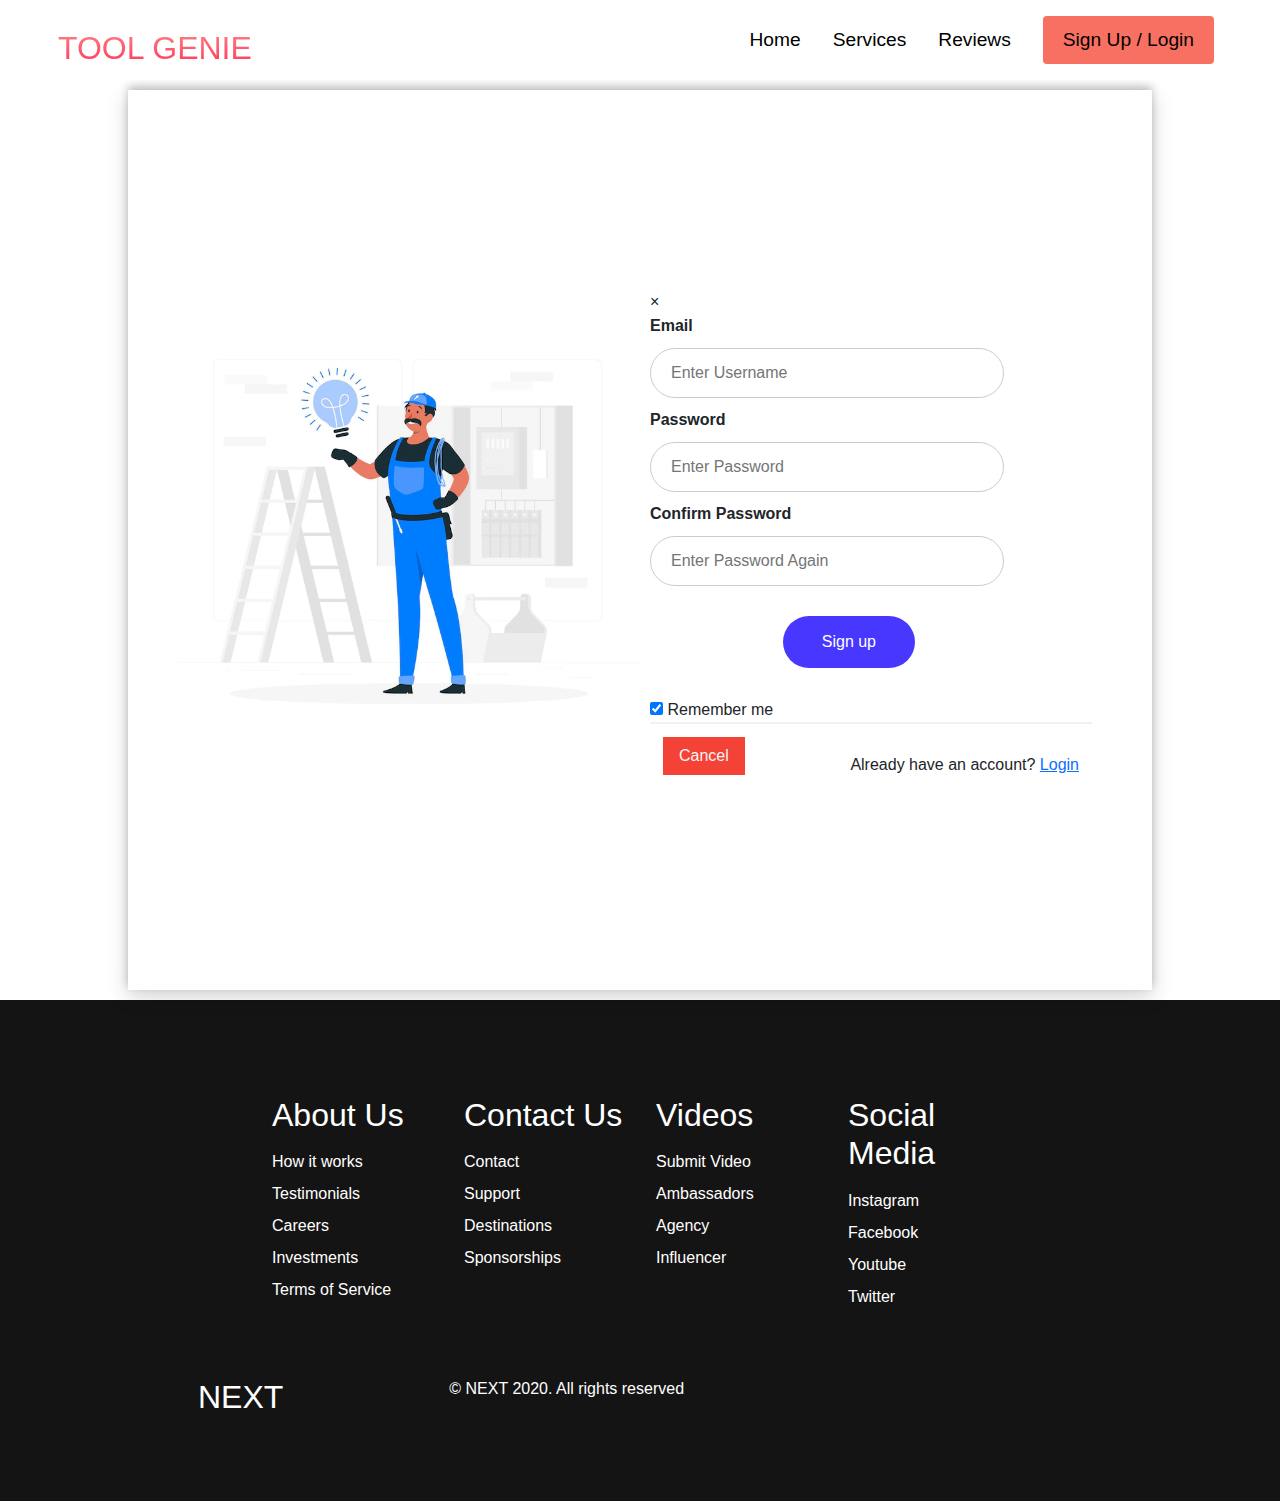
<file: signup.html>
<!DOCTYPE html>
<html lang="en">
  <head>
    
    <meta charset="UTF-8" />
    <meta name="viewport" content="width=device-width, initial-scale=1.0" />
    <title>ToolGenie</title>
    <link rel="stylesheet" href="styles.css" />
    <link href="https://cdn.jsdelivr.net/npm/bootstrap@5.2.3/dist/css/bootstrap.min.css" rel="stylesheet">
    <script src="https://cdn.jsdelivr.net/npm/bootstrap@5.2.3/dist/js/bootstrap.bundle.min.js"></script>

   
   
  </head>
  <body>
    <!-- Navbar Section -->
    <nav class="navbar">
      <div class="navbar__container">
        <a href="/" id="navbar__logo"><i class="fas fa-gem"></i>TOOL GENIE</a>
        <div class="navbar__toggle" id="mobile-menu">
          <span class="bar"></span> 
          <span class="bar"></span>
          <span class="bar"></span>
        </div>
        <ul class="navbar__menu">
          <li class="navbar__item">
            <a href="/" class="navbar__links">Home</a>
          </li>
          <li class="navbar__item">
            <a href="/tech.html" class="navbar__links">Services</a>
          </li>
          <li class="navbar__item">
            <a href="/" class="navbar__links">Reviews</a>
          </li>
          <li class="navbar__btn"><a href="login.html" class="button">Sign Up / Login</a></li>
        </ul>
      </div>
    </nav>

    <!-- Hero Section -->
    <div class="hero">
    <div class="main">
      <div class="main__container" id="main__content_on_signup">
        <div class="main__content" >
          <img src="images/vector_signup.webp">
    </div>

          <!-- Signup Section -->
    <div class="login__page" id="login">
      <form class="modal-content animate" action="/action_page.php" method="post">
        <div class="imgcontainer">
          <span onclick="document.getElementById('login').style.display='none'" class="close" title="Close Modal">&times;</span>
        </div>
    
        <div class="login__container">
          <label for="uname"><b>Email</b></label>
          <input type="text" placeholder="Enter Username" name="uname" required>
    
          <label for="password"><b>Password</b></label>
          <input type="password" placeholder="Enter Password" name="password" required>

          <label for="password"><b>Confirm Password</b></label>
          <input type="password" placeholder="Enter Password Again" name="confirm_password" required>
            
            
          <button type="submit">Sign up</button>
          <label>
            <input type="checkbox" checked="checked" name="remember"> Remember me
          </label>
        </div>
    
        <div class="login__footer" >
          <button type="button" onclick="document.getElementById('login').style.display='none'" class="cancelbtn">Cancel</button>
          <span class="password">Already have an account? <a href="login.html">Login</a></span>
        </div>

      </form>    
    </div>

  

      </div>
    </div>
    
    
    </div>
    
    <!-- Footer Section -->
    <div class="footer__container">
      <div class="footer__links">
        <div class="footer__link--wrapper">
          <div class="footer__link--items">
            <h2>About Us</h2>
            <a href="/sign__up">How it works</a> <a href="/">Testimonials</a>
            <a href="/">Careers</a> <a href="/">Investments</a>
            <a href="/">Terms of Service</a>
          </div>
          <div class="footer__link--items">
            <h2>Contact Us</h2>
            <a href="/">Contact</a> <a href="/">Support</a>
            <a href="/">Destinations</a> <a href="/">Sponsorships</a>
          </div>
        </div>
        <div class="footer__link--wrapper">
          <div class="footer__link--items">
            <h2>Videos</h2>
            <a href="/">Submit Video</a> <a href="/">Ambassadors</a>
            <a href="/">Agency</a> <a href="/">Influencer</a>
          </div>
          <div class="footer__link--items">
            <h2>Social Media</h2>
            <a href="/">Instagram</a> <a href="/">Facebook</a>
            <a href="/">Youtube</a> <a href="/">Twitter</a>
          </div>
        </div>
      </div>
      <section class="social__media">
        <div class="social__media--wrap">
          <div class="footer__logo">
            <a href="/" id="footer__logo"><i class="fas fa-gem"></i>NEXT</a>
          </div>
          <p class="website__rights">© NEXT 2020. All rights reserved</p>
          <div class="social__icons">
            <a
              class="social__icon--link"
              href="/"
              target="_blank"
              aria-label="Facebook"
            >
              <i class="fab fa-facebook"></i>
            </a>
            <a
              class="social__icon--link"
              href="/"
              target="_blank"
              aria-label="Instagram"
            >
              <i class="fab fa-instagram"></i>
            </a>
            <a
              class="social__icon--link"
              href="//www.youtube.com/channel/UCsKsymTY_4BYR-wytLjex7A?view_as=subscriber"
              target="_blank"
              aria-label="Youtube"
            >
              <i class="fab fa-youtube"></i>
            </a>
            <a
              class="social__icon--link"
              href="/"
              target="_blank"
              aria-label="Twitter"
            >
              <i class="fab fa-twitter"></i>
            </a>
            <a
              class="social__icon--link"
              href="/"
              target="_blank"
              aria-label="LinkedIn"
            >
              <i class="fab fa-linkedin"></i>
            </a>
          </div>
        </div>
      </section>
    </div>
    <script src="app.js"></script>
  </body>
</html>
</file>
<file: styles.css>
* {
    box-sizing: border-box;
    margin: 0;
    padding: 0;
    font-family: 'Kumbh Sans', sans-serif;
  }
  
  .navbar {
    background: #fff;
    height: 80px;
    display: flex;
    justify-content: center;
    align-items: center;
    font-size: 1.2rem;
    position: sticky;
    top: 0;
    z-index: 999;
  }
  
  .navbar__container {
    display: flex;
    justify-content: space-between;
    height: 80px;
    z-index: 1;
    width: 100%;
    max-width: 1300px;
    margin-right: auto;
    margin-left: auto;
    padding-right: 50px;
    padding-left: 50px;
  }
  
  #navbar__logo {
    background-color: #ff8177;
    background-image: linear-gradient(to top, #ff0844 0%, #ffb199 100%);
    background-size: 100%;
    -webkit-background-clip: text;
    -moz-background-clip: text;
    -webkit-text-fill-color: transparent;
    -moz-text-fill-color: transparent;
    display: flex;
    align-items: center;
    cursor: pointer;
    text-decoration: none;
    font-size: 2rem;
  }
  
  .fa-gem {
    margin-right: 0.5rem;
  }
  
  .navbar__menu {
    display: flex;
    align-items: center;
    list-style: none;
    text-align: center;
  }
  
  .navbar__item {
    height: 80px;
  }
  
  .navbar__links {
    color: #000000;
    display: flex;
    align-items: center;
    justify-content: center;
    text-decoration: none;
    padding: 0 1rem;
    height: 100%;
  }
  
  .navbar__btn {
    display: flex;
    justify-content: center;
    align-items: center;
    padding: 0 1rem;
    width: 100%;
  }
  
  .button {
    display: flex;
    justify-content: center;
    align-items: center;
    text-decoration: none;
    padding: 10px 20px;
    height: 100%;
    width: 100%;
    border: none;
    outline: none;
    border-radius: 4px;
    background: #f77062;
    color: #000000;
  }
  
  .button:hover {
    background: #4837ff;
    transition: all 0.3s ease;
  }
  
  .navbar__links:hover {
    color: #f77062;
    transition: all 0.3s ease;
  }
  
  @media screen and (max-width: 960px) {
    .navbar__container {
      display: flex;
      justify-content: space-between;
      height: 80px;
      z-index: 1;
      width: 100%;
      max-width: 1300px;
      padding: 0;
    }
  
    .navbar__menu {
      display: grid;
      grid-template-columns: auto;
      margin: 0;
      width: 100%;
      position: absolute;
      top: -1000px;
      opacity: 1;
      transition: all 0.5s ease;
      height: 50vh;
      z-index: -1;
    }
  
    .navbar__menu.active {
      background: #13285a;
      top: 100%;
      opacity: 1;
      transition: all 0.5s ease;
      z-index: 99;
      height: 50vh;
      font-size: 1.6rem;
    }

    .button{
      background-color: transparent;
    }
    .button:hover {
      background:none;
      transition: all 0.3s ease;
      color: #f77062;
    }
   
  
    #navbar__logo {
      padding-left: 25px;
    }
  
    .navbar__toggle .bar {
      width: 25px;
      height: 3px;
      margin: 5px auto;
      transition: all 0.3s ease-in-out;
      background: #000000;
    }
  
    .navbar__item {
      width: 100%;
    }
  
    .navbar__links {
      text-align: center;
      padding: 2rem;
      width: 100%;
      display: table;
    }
  
    .navbar__btn {
      padding-bottom: 2rem;
    }
  
    .button {
      display: flex;
      justify-content: center;
      align-items: center;
      width: 80%;
      height: 80px;
      margin: 0;
    }
  
    #mobile-menu {
      position: absolute;
      top: 20%;
      right: 5%;
      transform: translate(5%, 20%);
      color: #000000;
    }
  
    .navbar__toggle .bar {
      display: block;
      cursor: pointer;
    }
  
    #mobile-menu.is-active .bar:nth-child(2) {
      opacity: 0;
    }
  
    #mobile-menu.is-active .bar:nth-child(1) {
      transform: translateY(8px) rotate(45deg);
    }
  
    #mobile-menu.is-active .bar:nth-child(3) {
      transform: translateY(-8px) rotate(-45deg);
    }
  }
  
  /* Main Content CSS */
  .hero{
    height: auto;
  }
  
  .main {
    background-color: #fff;
    height: 100%;
  }
  
   .main__container {
    display: grid;
    grid-template-columns: 1fr 1fr;
    align-items: center;
    justify-self: center;
    margin: 0 auto;
    height: 100vh;
    background-color: #fff;
    z-index: 1;
    width: 100%;
    max-width: 1300px;
    padding-right: 50px;
    padding-left: 50px;
  } 
  
  .main__content {
    color: #1f1010;
    width: 100%;
  }
  
  .main__content h1 {
    font-size: 4rem;
    background-color: #ff8177;
    background-image: linear-gradient(to top, #ff0844 0%, #ffb199 100%);
    background-size: 100%;
    -webkit-background-clip: text;
    -moz-background-clip: text;
    -webkit-text-fill-color: transparent;
    -moz-text-fill-color: transparent;
  }
  
  .main__content h2 {
    font-size: 4rem;
    margin-top: 10px;
    background-color: #ff8177;
    background-image: linear-gradient(-20deg, #b721ff 0%, #21d4fd 100%);
    background-size: 100%;
    -webkit-background-clip: text;
    -moz-background-clip: text;
    -webkit-text-fill-color: transparent;
    -moz-text-fill-color: transparent;
  }
  
  .main__content p {
    margin-top: 1rem;
    font-size: 2rem;
    font-weight: 700;
  }
  
  .main__btn {
    font-size: 1rem;
    background-image: linear-gradient(to top, #f77062 0%, #fe5196 100%);
    padding: 14px 32px;
    border: none;
    border-radius: 4px;
    color: #fff;
    margin-top: 2rem;
    cursor: pointer;
    position: relative;
    transition: all 0.35s;
    outline: none;
  }
  
  .main__btn a {
    position: relative;
    z-index: 2;
    color: #fff;
    text-decoration: none;
  }
  
  .main__btn:after {
    position: absolute;
    content: '';
    top: 0;
    left: 0;
    width: 0;
    height: 100%;
    background: #4837ff;
    transition: all 0.35s;
    border-radius: 4px;
  }
  
  .main__btn:hover {
    color: #fff;
  }
  
  .main__btn:hover:after {
    width: 100%;
  }
  
  .main__img--container  {
 height: 90%;
 
  }

  .main__img--container #bottom__image {
  height: 35vh;
  float: right;
  border-radius: 10%;
  }

  .main__img--container #top__image {
  height: 30vh;
  margin-top: 5vh;
  border-radius: 10%;
  }

  /*login page */
.main{
  display: flex;
  justify-content: center;
  flex-wrap: wrap;
  flex-direction: column;
}

  #main__content_on_login{
    box-shadow: 0 -4px 8px 0 rgba(0, 0, 0, 0.2), 0 6px 20px 0 rgba(0, 0, 0, 0.19) ;
    width: 80%;
    height: 80vh;
    margin-top: 10px;
    margin-bottom: 10px;
  }

  #main__content_on_signup {
    box-shadow: 0 -4px 8px 0 rgba(0, 0, 0, 0.2), 0 6px 20px 0 rgba(0, 0, 0, 0.19) ;
    width: 80%;
    height: 100vh;
    margin-top: 10px;
    margin-bottom: 10px;  
  }

/* Profile settings page */

#main__content_on_howner_profile_settings {
  box-shadow: 0 -4px 8px 0 rgba(0, 0, 0, 0.2), 0 6px 20px 0 rgba(0, 0, 0, 0.19) ;
  width: 80%;
  height: auto;
  margin: auto;
  padding: 5%;
}

#main__content_on_handyman_profile_settings {
  box-shadow: 0 -4px 8px 0 rgba(0, 0, 0, 0.2), 0 6px 20px 0 rgba(0, 0, 0, 0.19) ;
  width: 80%;
  height: auto;
  margin: auto;
  padding: 5%;
}


 .main__content img {
  width: 100%;
   }

.login__page{
  padding: 10px;
  position: relative;
  height: fit-content;
}

.signup__page{
  padding: 10px;
  position: relative;
  height: fit-content;
}


  input[type=text], input[type=password], input[type=email], input[type=tel]{
    width: 80%;
    padding: 12px 20px;
    margin: 10px 0;
    display: block;
    border: 1px solid #ccc;
    border-radius: 40px;
    box-sizing: border-box;
  }

  input[type=tel]{
    width: 50%
  }

  .cancelbtn {
    width: auto;
    padding: 7px 16px;
    background-color: #f44336;
    color: whitesmoke;
    border: none;
    float: left;
  }

  span.password {
    float: right;
    padding-top: 16px;
  }

  .login__footer{
    padding: 13px;
    /* position: absolute; */
    bottom: 0;
    left: 0;
    width: 100%;
    border-top: 2px solid #f1f1f1;
    
 
  }

  button[type="submit"] {
      background-color: #4837ff;
      color: white;
      padding: 14px 20px;
      margin: 30px 0;
      border: none;
      cursor: pointer;
      width: 30%;
      display:block;
      position: relative;
      left: 30%;
      border-radius: 50px;
         }

  button[type="submit"]:hover {
          opacity: 0.8;
        } 

   .signup__container {
          margin: 1rem;
          height: 250px;
          width: 300px;
          border-radius: 4px;
          background-size: cover;
          position: relative;
          color: #fff;
        }
   
  /* Mobile Responsive */

  @media screen and (max-width: 960px) {
    .main__container {
      display: grid;
      grid-template-columns: auto;
      align-items: center;
      justify-self: center;
      width: 100%;
      margin: 0 auto;
      height: fit-content;
  }

  #main__content_on_login{
    height: 100vh;
  }

  #main__content_on_signup{
    height: 1500px;
  }
  
  .login__page{
    height: 40vh;
    padding: 0px;
  } 



  }
  @media screen and (max-width: 770px) {
    .main__container {
      display: flex;
      flex-direction: column;
      justify-content: center;
      align-items: center;
      height: 100%;
     flex-wrap: wrap;
     font-size: 1rem;
    
    }
  
    .main__content {
      text-align: center;
      margin-bottom: 4rem;
      margin-top: 1rem;
    }
  
    .main__content h1 {
      font-size: 2.5rem;
      margin-top: 2rem;
    }
  
    .main__content h2 {
      font-size: 3rem;
    }
  
    .main__content p {
      margin-top: 1rem;
      font-size: 1.5rem;
    }

    #main__content_on_login{
      height: auto;
    }

    #main__content_on_signup{
      height: auto;
    }

    .login__page{
      height: 50%;
      padding: 0px;
    }

  }
  
  @media screen and (max-width: 480px) {
.main__container{
  display: flex;
  flex-direction: column;
  justify-content: center;
  align-items: center;
  height: 100vh;
 flex-wrap: wrap;
 font-size: 0.75rem;


}

    .main__content h1 {
      font-size: 2rem;
      margin-top: 25rem;
    }
  
    .main__content h2 {
      font-size: 2rem;
    }
  
    .main__content p {
      margin-top: 2rem;
      font-size: 1rem;
    }
  
    .main__btn {
      padding: 12px 36px;
      margin: 2rem 0;
    }

    .main__content {
      text-align: center;
      margin-bottom: 1rem;
      margin-top: 1rem;
    }
  

    #main__content_on_login{
      height: 100vh;
    }
      #main__content_on_signup{
      height: auto;
    }

    .login__page{
      height: 60%;
      padding: 0px;
    }

    button[type="submit"] {
      width: 70%;
      left: 25%;
    }

    input[type=text], input[type=password] {
      padding: 5%;
      width: 100%;
    }

  

  }
  
  @media screen and (max-width: 300px) {
    .main__container{
      display: flex;
      flex-direction: column;
      justify-content: center;
      align-items: center;
      height: 100vh;
     flex-wrap: wrap;
     font-size: 0.6rem;
    
    
    }
    
        .main__content h1 {
          font-size: 2rem;
          margin-top: 25rem;
        }
      
        .main__content h2 {
          font-size: 2rem;
        }
      
        .main__content p {
          margin-top: 2rem;
          font-size: 1rem;
        }
      
        .main__btn {
          padding: 12px 36px;
          margin: 2rem 0;
        }
    
        .main__content {
          text-align: center;
          margin-bottom: 4rem;
          margin-top: 1.2rem;
        }
      
    
        #main__content_on_login{
          height: 100vh;
        }
          #main__content_on_signup{
          height: auto;
        }
    
        .login__page{
          height: 60%;
          padding: 0px;
        }
    
        button[type="submit"] {
          width: 70%;
          left: 20%;
        }
    
        input[type=text], input[type=password] {
          padding: 5%;
          width: 100%;
        }
    
    
      }
      


  /* Services Section */
  .services {
    background: white;
    display: flex;
    flex-direction: column;
    justify-content: center;
    align-items: center;
    height: vh;

  }
  
  .services h1 {
    background-color: #ff8177;
    background-image: linear-gradient(
      to right,
      #ff8177 0%,
      #ff867a 0%,
      #ff8c7f 21%,
      #f99185 52%,
      #cf556c 78%,
      #b12a5b 100%
    );
    background-size: 100%;
    -webkit-background-clip: text;
    -moz-background-clip: text;
    -webkit-text-fill-color: transparent;
    -moz-text-fill-color: transparent;
    /* margin-bottom: 5rem; */
    font-size: 2.5rem;
  }
  
  .services__container {
    display: flex;
    justify-content: center;
    flex-wrap: wrap;
  }

  .reviews__container {
    display: flex;
    justify-content: center;
    flex-wrap: wrap;
  }
  
  .services__card {
    margin: 1rem;
    height: 250px;
    width: 300px;
    border-radius: 4px;
    background-image: linear-gradient(
        to bottom,
        rgba(0, 0, 0, 0) 0%,
        rgba(17, 17, 17, 0.6) 100%
      ),
      url('/images/man_in_blue_jumpsuit.jpg');
    background-size: cover;
    position: relative;
    color: #fff;
  }
  
  .reviews__card {
    margin: 1rem;
    height: 250px;
    width: 300px;
    border-radius: 10px;
    background-size: cover;
    position: relative;
    color: #fff;
  }
  
  .reviews__info{
    color:black;
    position: absolute;
    bottom:0px;
    background-color: white;
    width: 100%;
  }

 
    .reviews__card p {
    margin-bottom: 0rem;
     }

  .services__card:before {
    opacity: 0.2;
  }
  
  .services__card:nth-child(2) {
    background-image: linear-gradient(
        to bottom,
        rgba(0, 0, 0, 0) 0%,
        rgba(17, 17, 17, 0.9) 100%
      ),
      url('/images/man_woman.webp');
  }
  .services__card:nth-child(3) {
    background-image: linear-gradient(
        to bottom,
        rgba(0, 0, 0, 0) 0%,
        rgba(17, 17, 17, 0.9) 100%
      ),
      url('/images/happy_man_woman.webp');
  }

  .services__card:nth-child(4) {
    background-image: linear-gradient(
        to bottom,
        rgba(0, 0, 0, 0) 0%,
        rgba(17, 17, 17, 0.9) 100%
      ),
      url('/images/measuring_tape.jpg');
  }
  
  .services__card:nth-child(5) {
    background-image: linear-gradient(
        to bottom,
        rgba(0, 0, 0, 0) 0%,
        rgba(17, 17, 17, 0.9) 100%
      ),
      url('/images/orange_woman.webp');
  }

  .services__card:nth-child(6) {
    background-image: linear-gradient(
        to bottom,
        rgba(0, 0, 0, 0) 0%,
        rgba(17, 17, 17, 0.9) 100%
      ),
      url('/images/powerdrill.webp');
  }

  .services__card h2 {
    position: absolute;
    top: 150px;
    left: 30px;
  }
  
  .reviews__card h2 {
    position: absolute;
    top: 150px;
    left: 30px;
  }

  .services__card p {
    position: absolute;
    top: 180px;
    left: 30px;
  }
  

  

  .services__card button {
    color: #fff;
    padding: 10px 20px;
    border: none;
    outline: none;
    border-radius: 4px;
    background: #f77062;
    position: absolute;
    top: 200px;
    left: 30px;
    font-size: 1rem;
  }
  
  .reviews__card button {
    color: #fff;
    padding: 10px 20px;
    border: none;
    outline: none;
    border-radius: 4px;
    background: #f77062;
    position: absolute;
    top: 200px;
    left: 30px;
    font-size: 1rem;
  }

  .services__card button:hover {
    cursor: pointer;
  }
  
  .services__card:hover {
    transform: scale(1.075);
    transition: 0.2s ease-in;
    cursor: pointer;
  }

  .reviews__card:hover {
    transform: scale(1.075);
    transition: 0.2s ease-in;
    cursor: pointer;
  }
  
  @media screen and (max-width: 960px) {
    .services {
      height: 1500px;
    }

   
  
    .services h1 {
      font-size: 2rem;
    }

  }

  @media screen and (max-width: 760px){
    .services {
      height: 1900px;
      margin-top: 20rem;
    }

  
    .services h1 {
      font-size: 2rem;
    }

   
  }
  
  @media screen and (max-width: 480px) {
    .services {
      height: 1900px;
      margin-top: 30rem;
    }
  
   
    .services h1 {
      font-size: 1.2rem;
       }

      
    .services__card {
      width: 300px;
    }

    .reviews__card {
      width: 300px;
    }
  
  
  }
  
  /* Footer CSS */
  .footer__container {
    background-color: #141414;
    padding: 5rem 0;
    display: flex;
    flex-direction: column;
    justify-content: center;
    align-items: center;
  }
  
  #footer__logo {
    color: #fff;
    display: flex;
    align-items: center;
    cursor: pointer;
    text-decoration: none;
    font-size: 2rem;
  }
  
  .footer__links {
    width: 100%;
    max-width: 1000px;
    display: flex;
    justify-content: center;
  }
  
  .footer__link--wrapper {
    display: flex;
  }
  
  .footer__link--items {
    display: flex;
    flex-direction: column;
    align-items: flex-start;
    margin: 16px;
    text-align: left;
    width: 160px;
    box-sizing: border-box;
  }
  
  .footer__link--items h2 {
    margin-bottom: 16px;
  }
  
  .footer__link--items > h2 {
    color: #fff;
  }
  
  .footer__link--items a {
    color: #fff;
    text-decoration: none;
    margin-bottom: 0.5rem;
  }
  
  .footer__link--items a:hover {
    color: #e9e9e9;
    transition: 0.3s ease-out;
  }
  
  /* Social Icons */
  .social__icon--link {
    color: #fff;
    font-size: 24px;
  }
  
  .social__media {
    max-width: 1000px;
    width: 100%;
  }
  
  .social__media--wrap {
    display: flex;
    justify-content: space-between;
    align-items: center;
    width: 90%;
    max-width: 1000px;
    margin: 40px auto 0 auto;
  }
  
  .social__icons {
    display: flex;
    justify-content: space-between;
    align-items: center;
    width: 240px;
  }
  
  .social__logo {
    color: #fff;
    justify-self: start;
    margin-left: 20px;
    cursor: pointer;
    text-decoration: none;
    font-size: 2rem;
    display: flex;
    align-items: center;
    margin-bottom: 16px;
  }
  
  .website__rights {
    color: #fff;
  }
  
  @media screen and (max-width: 820px) {
    .footer__links {
      padding-top: 2rem;
    }
  
    #footer__logo {
      margin-bottom: 2rem;
    }
  
    .website__rights {
      margin-bottom: 2rem;
    }
  
    .footer__link--wrapper {
      flex-direction: column;
    }
  
    .social__media--wrap {
      flex-direction: column;
    }
  }
  
  @media screen and (max-width: 480px) {
    .footer__link--items {
      margin: 0;
      padding: 10px;
      width: 100%;
    }
  }
</file>
<file: reviews.css>
article {
  --img-scale: 1.001;
  --title-color: black;
  position: relative;
  border-radius: 16px;
  box-shadow: none;
  background: #fff;
  transform-origin: center;
  transition: all 0.4s ease-in-out;
  overflow: hidden;
  border: 1px solid gray;
  height: auto;
  margin: 10vh;
}



/* basic article elements styling */
article h2 {
  margin: 0 0 18px 0;
  font-size: 1.9rem;
  letter-spacing: 0.06em;
  color: var(--title-color);
  transition: color 0.3s ease-out;
}

figure {
  margin: 10px;
  padding: 0;
  aspect-ratio: 3/4;
  overflow: hidden;
  border-radius: 16px;
}

article img {
  max-width: 100%;
  transform-origin: center;
  transform: scale(var(--img-scale));
  transition: transform 0.4s ease-in-out;
}

.article-body {
  padding: 24px;
  font-size: 1rem;
  line-height: 1rem;
}




/* using the has() relational pseudo selector to update our custom properties */
article:has(:hover, :focus) {
  --img-scale: 1.1;
  --title-color: blue;
  box-shadow: rgba(0, 0, 0, 0.16) 0px 10px 36px 0px, rgba(0, 0, 0, 0.06) 0px 0px 0px 1px;
}


/************************ 
Generic layout (demo looks)
**************************/

.articles {
  display: grid;
  max-width: 1200px;
  margin-inline: auto;
  padding-inline: 24px;
  grid-template-columns: repeat(auto-fill, minmax(300px, 1fr));
  gap: 24px;
}

@media screen and (max-width: 960px) {
 
  article {
    container: card/inline-size;
    height: auto;
    margin: 5vh;
  }
  .article-body {
    font-size: 1rem;
    line-height: 1rem;
  }
}


@media screen and (max-width: 480px) {
 
    article {
      container: card/inline-size;
      height: auto;
      margin: 5vh;
    }
    .article-body {
      font-size: 1rem;
      line-height: 1rem;
    }
  }
  

@container card (min-width: 380px) {
        .article{
            height: 50vh;
        }
    .articles{
        grid-template-columns: repeat(auto-fill, minmax(200px, 1fr));
       
    }
    
  .article-wrapper {
    display: grid;
    grid-template-columns: 70px 1fr;
    gap: 16px;
  }
  .article-body {
    padding-left: 0;
    font-size: 1rem;
    line-height: 1rem;
  }
  figure {
    width: 100%;
    height: auto;
    overflow: hidden;
  }
  /* figure img {
    height: 100%;
    aspect-ratio: 1;
    object-fit: cover;
  } */
}

.sr-only:not(:focus):not(:active) {
  clip: rect(0 0 0 0); 
  clip-path: inset(50%);
  height: 1px;
  overflow: hidden;
  position: absolute;
  white-space: nowrap; 
  width: 1px;
}
</file>
